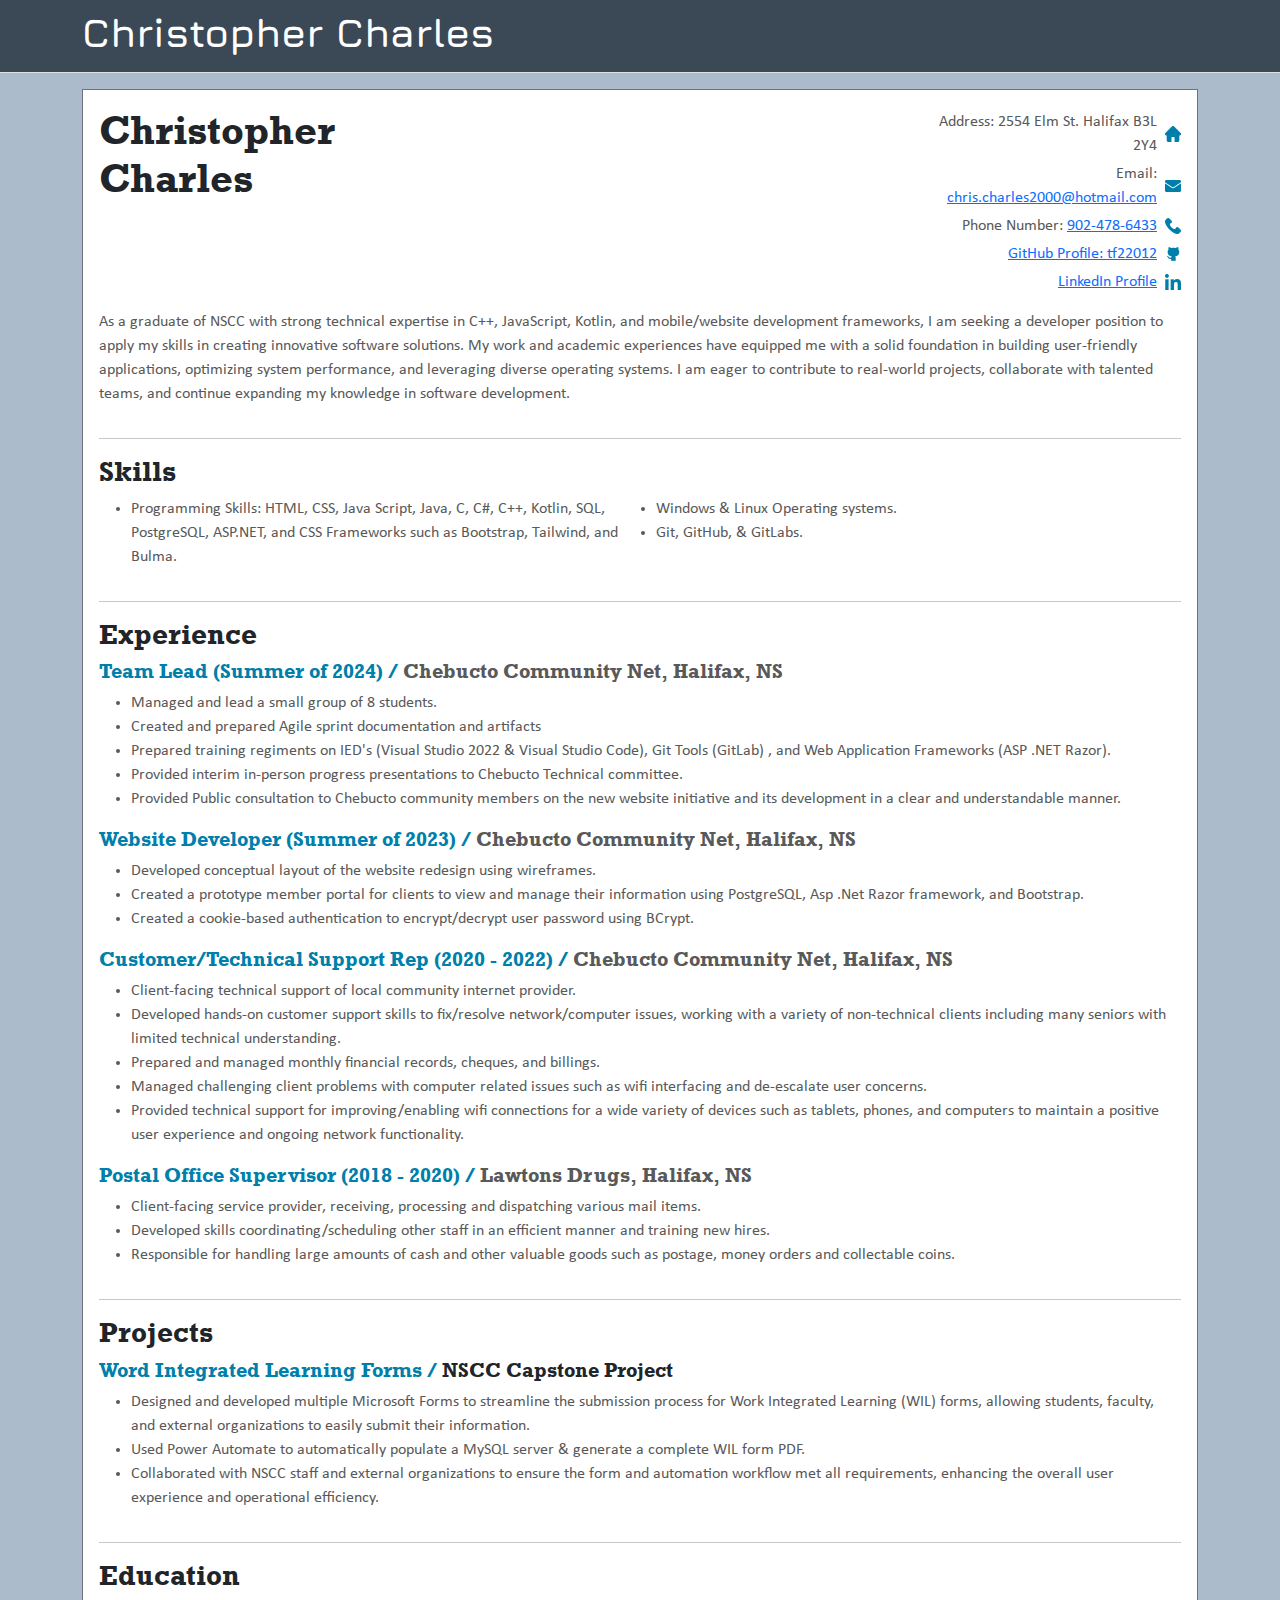
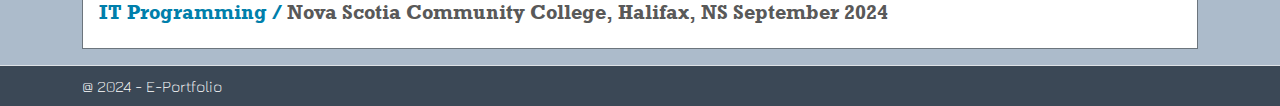
<file: resume.html>
<!Doctype html>
<html lang="en">
  <head>
    <meta charset="utf-8">
    <meta name="viewport" content="width=device-width, initial-scale=1">
    <title>My Resume</title>
    <link href="styles/resume.css" rel="stylesheet">
    <link href="styles/index.css" rel="stylesheet">
    <link href="https://cdn.jsdelivr.net/npm/bootstrap@5.3.3/dist/css/bootstrap.min.css" rel="stylesheet" integrity="sha384-QWTKZyjpPEjISv5WaRU9OFeRpok6YctnYmDr5pNlyT2bRjXh0JMhjY6hW+ALEwIH" crossorigin="anonymous">
  </head>
  <body class="body-background">
    <header>
        <nav class="navbar navbar-expand-sm navbar-toggleable-sm navbar-light border-bottom box-shadow mb-3 header-footer-background">
            <div class="container">
                <!-- Brand Title -->
                <h1 class="white"><a class="nav-link jura-bold" href="index.html">Christopher Charles</a></h1>

                <!-- Hamburger button (for toggling navbar collapse on smaller screens) -->
                <button class="navbar-toggler" type="button" data-bs-toggle="collapse" data-bs-target="#navbarSupportedContent" aria-controls="navbarSupportedContent"
                        aria-expanded="false" aria-label="Toggle navigation">
                    <span class="navbar-toggler-icon"></span>
                </button>
            </div>
        </nav>
    </header>

    <div class="container">
        <section class="flex-container white-background">
            <div class="border border-secondary my-3 p-3">
                <div class="d-flex flex-row">
                    <div class="col-9">
                        <h1>Christopher<br/> Charles</h1>
                    </div>
                    <div class="col-3">
                        <ul class="text-end list-unstyled custom-list flex-container">
                            <div class="d-inline-flex align-items-center">
                                <li class="pt-1 px-2">
                                    Address: 2554 Elm St. Halifax B3L 2Y4
                                </li>
                                <img src="images/home.png" alt="Address Icon" class="img img-fluid pt-1" />
                            </div>

                            <div class="d-inline-flex align-items-center">
                                <li class="pt-1 px-2">
                                    Email: <a href="mailto:chris.charles2000@hotmail.com">chris.charles2000@hotmail.com</a>
                                </li>
                                <img src="images/email.png" alt="Email Icon" class="img img-fluid pt-1"/>
                            </div>
                          
                            <div class="d-inline-flex align-items-center">
                                <li class="pt-1 px-2">
                                    Phone Number: <a href="tel:902-478-6433">902-478-6433</a>
                                </li>
                                <img src="images/phone.png" alt="Phone Icon" class="img img-fluid pt-1"/>
                            </div>

                            <div class="d-inline-flex align-items-center">
                                <li class="pt-1 px-2">
                                    <a href="https://github.com/tf22012">GitHub Profile: tf22012</a>
                                </li>
                                <img src="images/github.png" alt="GitHub Icon" class="img img-fluid pt-1"/>
                            </div>

                            <div class="d-inline-flex align-items-center">
                                <li class="pt-1 px-2">
                                    <a href="https://www.linkedin.com/in/christopher-charles-413696268/">LinkedIn Profile</a>
                                </li>
                                <img src="images/linkedin.png" alt="GitHub Icon" class="img img-fluid pt-1"/>
                            </div>
                        </ul>
                    </div>
                </div>
                <div class="d-flex flex-row">
                    <p>
                        As a graduate of NSCC with strong technical expertise in C++, JavaScript, Kotlin,
                        and mobile/website development frameworks, I am seeking a developer position to apply 
                        my skills in creating innovative software solutions. My work and academic experiences have 
                        equipped me with a solid foundation in building user-friendly applications, optimizing 
                        system performance, and leveraging diverse operating systems. I am eager to contribute to 
                        real-world projects, collaborate with talented teams, and continue expanding my knowledge 
                        in software development. 
                    </p>
                </div>

                <hr class="break">

                <h2 class="h3">Skills</h2>
                <div class="d-flex flex-row">
                    <ul class="d-flex flex-row">
                        <div class="col-6">
                            <li>
                                Programming Skills: HTML, CSS, Java Script, Java, C, C#, C++, 
                                Kotlin, SQL, PostgreSQL, ASP.NET, and CSS Frameworks such as 
                                Bootstrap, Tailwind, and Bulma.
                            </li>
                        </div>
                        <div class="col-6">
                            <li>
                                Windows & Linux Operating systems. 
                            </li>
                            <li>
                                Git, GitHub, & GitLabs. 
                            </li>
                        </div>
                    </ul>
                </div>
                
                <hr class="break">

                <h2 class="h3">Experience</h2>
                <div class="">
                    <h3 class="h5"><span class="sub-header">Team Lead (Summer of 2024) /</span> <span class="sub-header-alt">Chebucto Community Net, Halifax, NS</span></h3>
                    <div class="d-flex flex-row">
                        <ul>
                            <li>
                                Managed and lead a small group of 8 students.
                            </li>
                            <li>
                                Created and prepared Agile sprint documentation and artifacts
                            </li>
                            <li>
                                Prepared training regiments on IED's (Visual Studio 2022 & Visual Studio Code), Git Tools (GitLab) , and Web Application Frameworks (ASP .NET Razor). 
                            </li>
                            <li>
                                Provided interim in-person progress presentations to Chebucto Technical committee.
                            </li>
                            <li>
                                Provided Public consultation to Chebucto community members on the new website initiative and its development in a clear and understandable manner.
                            </li>
                        </ul>
                    </div>
                </div>

                <div class="">
                    <h3 class="h5"><span class="sub-header">Website Developer (Summer of 2023) /</span> <span class="sub-header-alt">Chebucto Community Net, Halifax, NS</span></h3>
                    <div class="d-flex flex-row">
                        <ul>
                            <li>
                                Developed conceptual layout of the website redesign using wireframes. 
                            </li>
                            <li>
                                Created a prototype member portal for clients to view and manage their information using PostgreSQL, Asp .Net Razor framework, and Bootstrap.
                            </li>
                            <li>
                                Created a cookie-based authentication to encrypt/decrypt user password using BCrypt. 
                            </li>
                        </ul>
                    </div>
                </div>

                <div class="">
                    <h3 class="h5"><span class="sub-header">Customer/Technical Support Rep (2020 - 2022) /</span> <span class="sub-header-alt">Chebucto Community Net, Halifax, NS</span></h3>
                    <div class="d-flex flex-row">
                        <ul>
                            <li>
                                Client-facing technical support of local community internet provider. 
                            </li>
                            <li>
                                Developed hands-on customer support skills to fix/resolve network/computer issues, working with a variety of non-technical clients including many seniors with limited technical understanding.
                            </li>
                            <li>
                                Prepared and managed monthly financial records, cheques, and billings.
                            </li>
                            <li>
                                Managed challenging client problems with computer related issues such as wifi interfacing and de-escalate user concerns. 
                            </li>
                            <li>
                                Provided technical support for improving/enabling wifi connections for a wide variety of devices such as tablets, phones, and computers to maintain a positive user experience and ongoing network functionality.
                            </li>
                        </ul>
                    </div>
                </div>

                <div class="">
                    <h3 class="h5"><span class="sub-header">Postal Office Supervisor (2018 - 2020) /</span> <span class="sub-header-alt">Lawtons Drugs, Halifax, NS</span></h3>
                    <div class="d-flex flex-row">
                        <ul>
                            <li>
                                Client-facing service provider, receiving, processing and dispatching various mail items.
                            </li>
                            <li>
                                Developed skills coordinating/scheduling other staff in an efficient manner and training new hires.
                            </li>
                            <li>
                                Responsible for handling large amounts of cash and other valuable goods such as postage, money orders and collectable coins. 
                            </li>
                        </ul>
                    </div>
                </div>

                <hr class="break">

                <h2 class="h3">Projects</h2>

                <div class="">
                    <h3 class="h5"><span class="sub-header">Word Integrated Learning Forms /</span> <span class="sub-header-alt0">NSCC Capstone Project</span></h3>
                    <div class="d-flex flex-row">
                        <ul>
                            <li>
                                Designed and developed multiple Microsoft Forms to streamline the submission process for Work Integrated Learning (WIL) forms, allowing students, faculty, and external organizations to easily submit their information.
                            </li>
                            <li>
                                Used Power Automate to automatically populate a MySQL server & generate a complete WIL form PDF.
                            </li>
                            <li>
                                Collaborated with NSCC staff and external organizations to ensure the form and automation workflow met all requirements, enhancing the overall user experience and operational efficiency.
                            </li>
                        </ul>
                    </div>
                </div>

                <hr class="break">

                <h2 class="h3">Education</h2>

                <h3 class="h5"><span class="sub-header">IT Programming /</span> <span class="sub-header-alt">Nova Scotia Community College, Halifax, NS September 2024</span></h3>

            </div>
        </section>
    </div>

    <footer class="border-top footer p-2 header-footer-background">
        <div class="container">
            @ 2024 - E-Portfolio
        </div>
    </footer>

    <script src="https://cdn.jsdelivr.net/npm/bootstrap@5.3.3/dist/js/bootstrap.bundle.min.js" integrity="sha384-YvpcrYf0tY3lHB60NNkmXc5s9fDVZLESaAA55NDzOxhy9GkcIdslK1eN7N6jIeHz" crossorigin="anonymous"></script>
  </body>
</html>
</file>
<file: styles/resume.css>
/* 
.custom-list li .icon {
    position: absolute;
    left: 0; /* Align the icon to the left
    top: 50%; /* Center the icon vertically
    transform: translateY(-50%);
    width: 16px; /* Adjust the width
    height: 16px; /* Adjust the height
    object-fit: contain; /* Ensure the image fits properly
}
 */

@font-face {
    font-family: 'rockwell';
    src: url('../fonts/ROCK.TTF');
}

@font-face {
    font-family: 'rockwell-bold';
    src: url('../fonts/Rockwell-Bold.ttf');
}

@font-face {
    font-family: 'calibri';
    src: url('../fonts/calibri-regular.ttf');
}

h1, h2, h3 {
    font-family: rockwell-bold;
}

li, p {
    font-family: calibri;
    color: #595959;
}

.img {
    height: 1rem;
    width: 1rem;
    object-fit: contain;
}

.sub-header {
    color: #007FAB;
    font-weight: bold;
}

.sub-header-alt {
    color: #595959;
    font-weight: bold;
}

hr .break {
    border-top: 1px solid #595959;
}


.white {
    color: white;
}

.white-background {
    background-color: white;
}
</file>
<file: styles/index.css>
@font-face {
    font-family: 'jura';
    src: url('../fonts/Jura-Regular.ttf');
}

@font-face {
    font-family: 'jura-bold';
    src: url('../fonts/Jura-Bold.ttf');
}

@font-face {
    font-family: 'jura-light';
    src: url('../fonts/Jura-Light.ttf');
}

.jura {
    font-family: 'jura';
}

.jura-bold {
    font-family: 'jura-bold';
}

.jura-light {
    font-family: 'jura-light';
}

h1 a {
    text-decoration: none;
}

h2 {
    color: white;
}

.nav-link {
    position: relative;
    text-decoration: none;
    color: white;
}

.nav-link::after {
    content: '';
    opacity: 0;
    transition: all 0.2s;
    height: 2px;
    width: 100%;
    background-color: white;
    position: absolute;
    bottom: 0;
    left: 0;
}

.nav-link:hover {
    color: white !important; 
}

.nav-link:hover::after {
    opacity: 1;
}

.footer {
    color: white;
    font-family: 'jura-light', sans-serif;
}

.img {
    height: 500px;
}

.img-container {
    background-color: #416788;
}

.intro-container {
    background-color: #7790A9;
}

.text-group {
    color: white
}

.header-footer-background {
    background-color: #3B4856;
}

.body-background {
    background-color: #ACBBCB;
}

/* Cursor */
.typed-cursor {
    color: white;
}

/* If fade out option is set */
.typed-fade-out {
}

.container .row .intro-container .skill-container {
    font-size: 3.5rem;
}

.skills {
    font-family: 'jura-bold';
}

.icon {
    width: 4rem;
    height: 4rem;
}

.resume-hyperlink {
    color: white;
}
</file>
